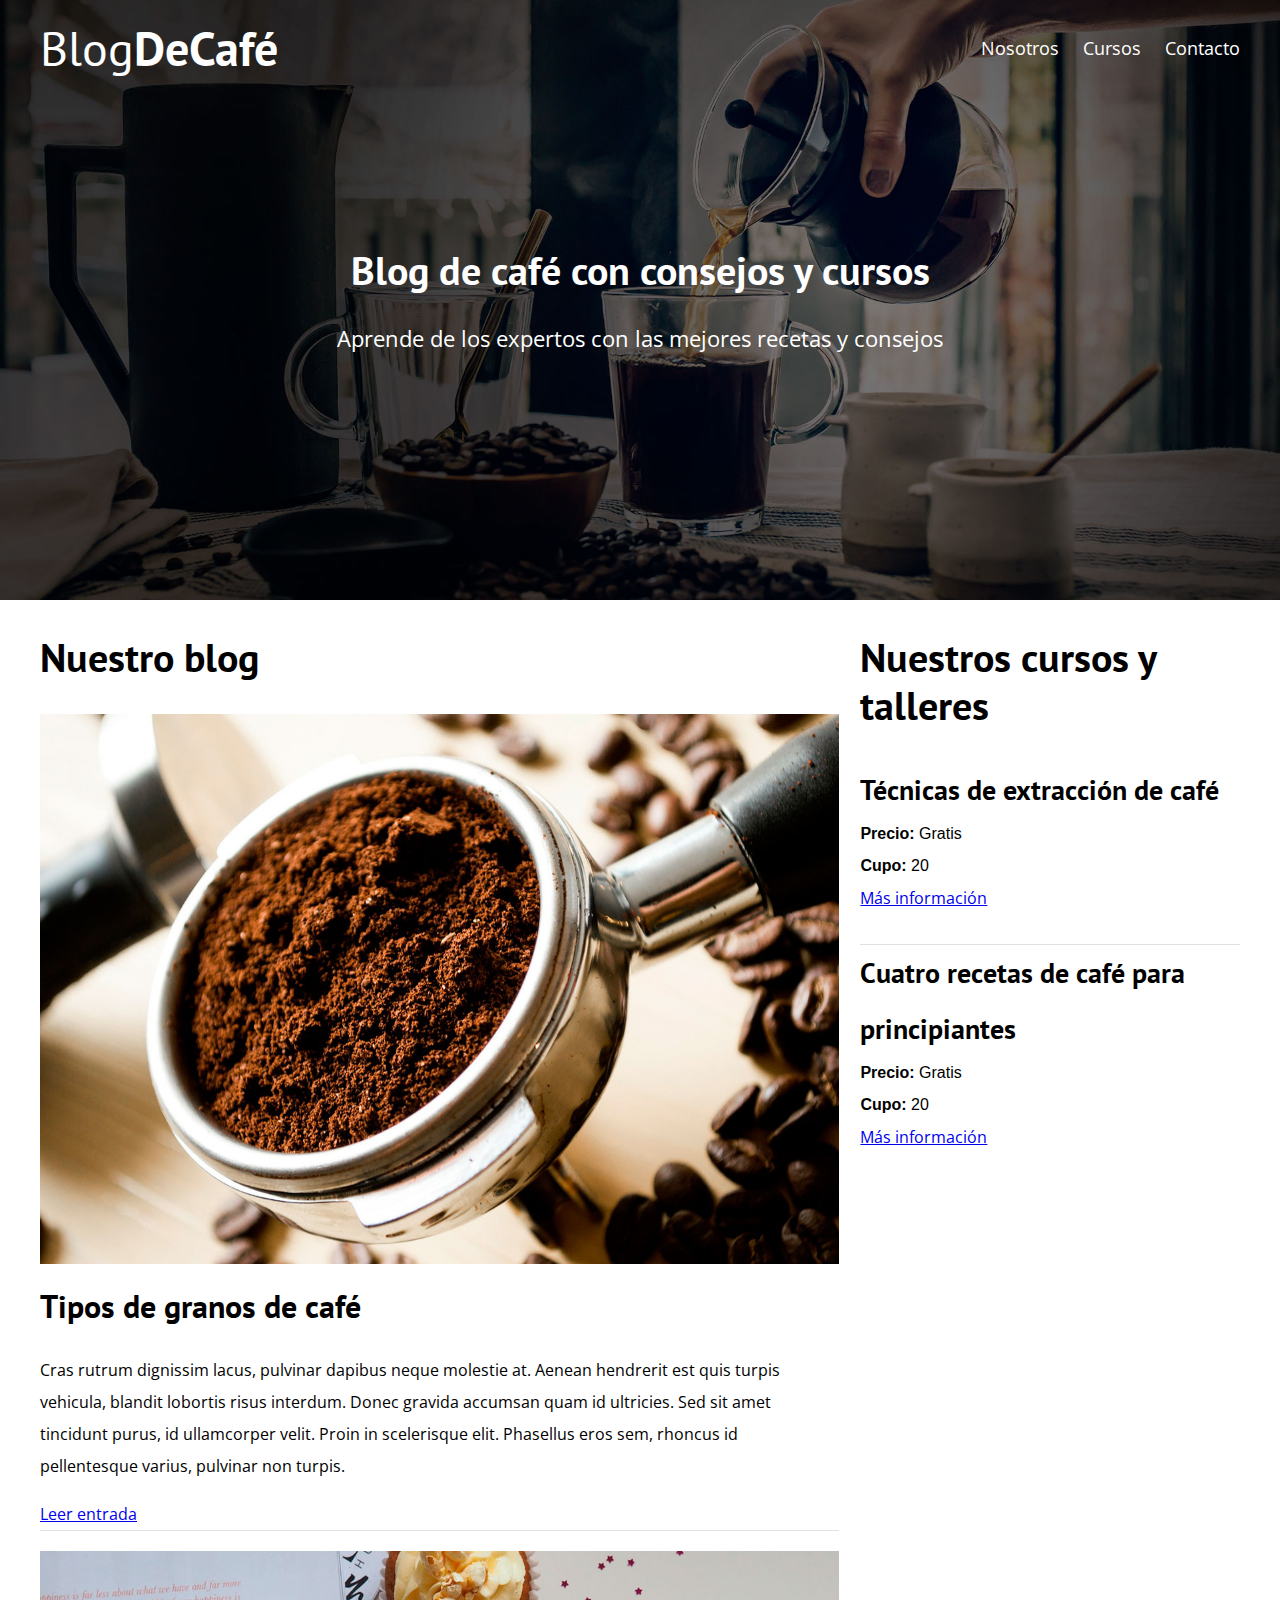
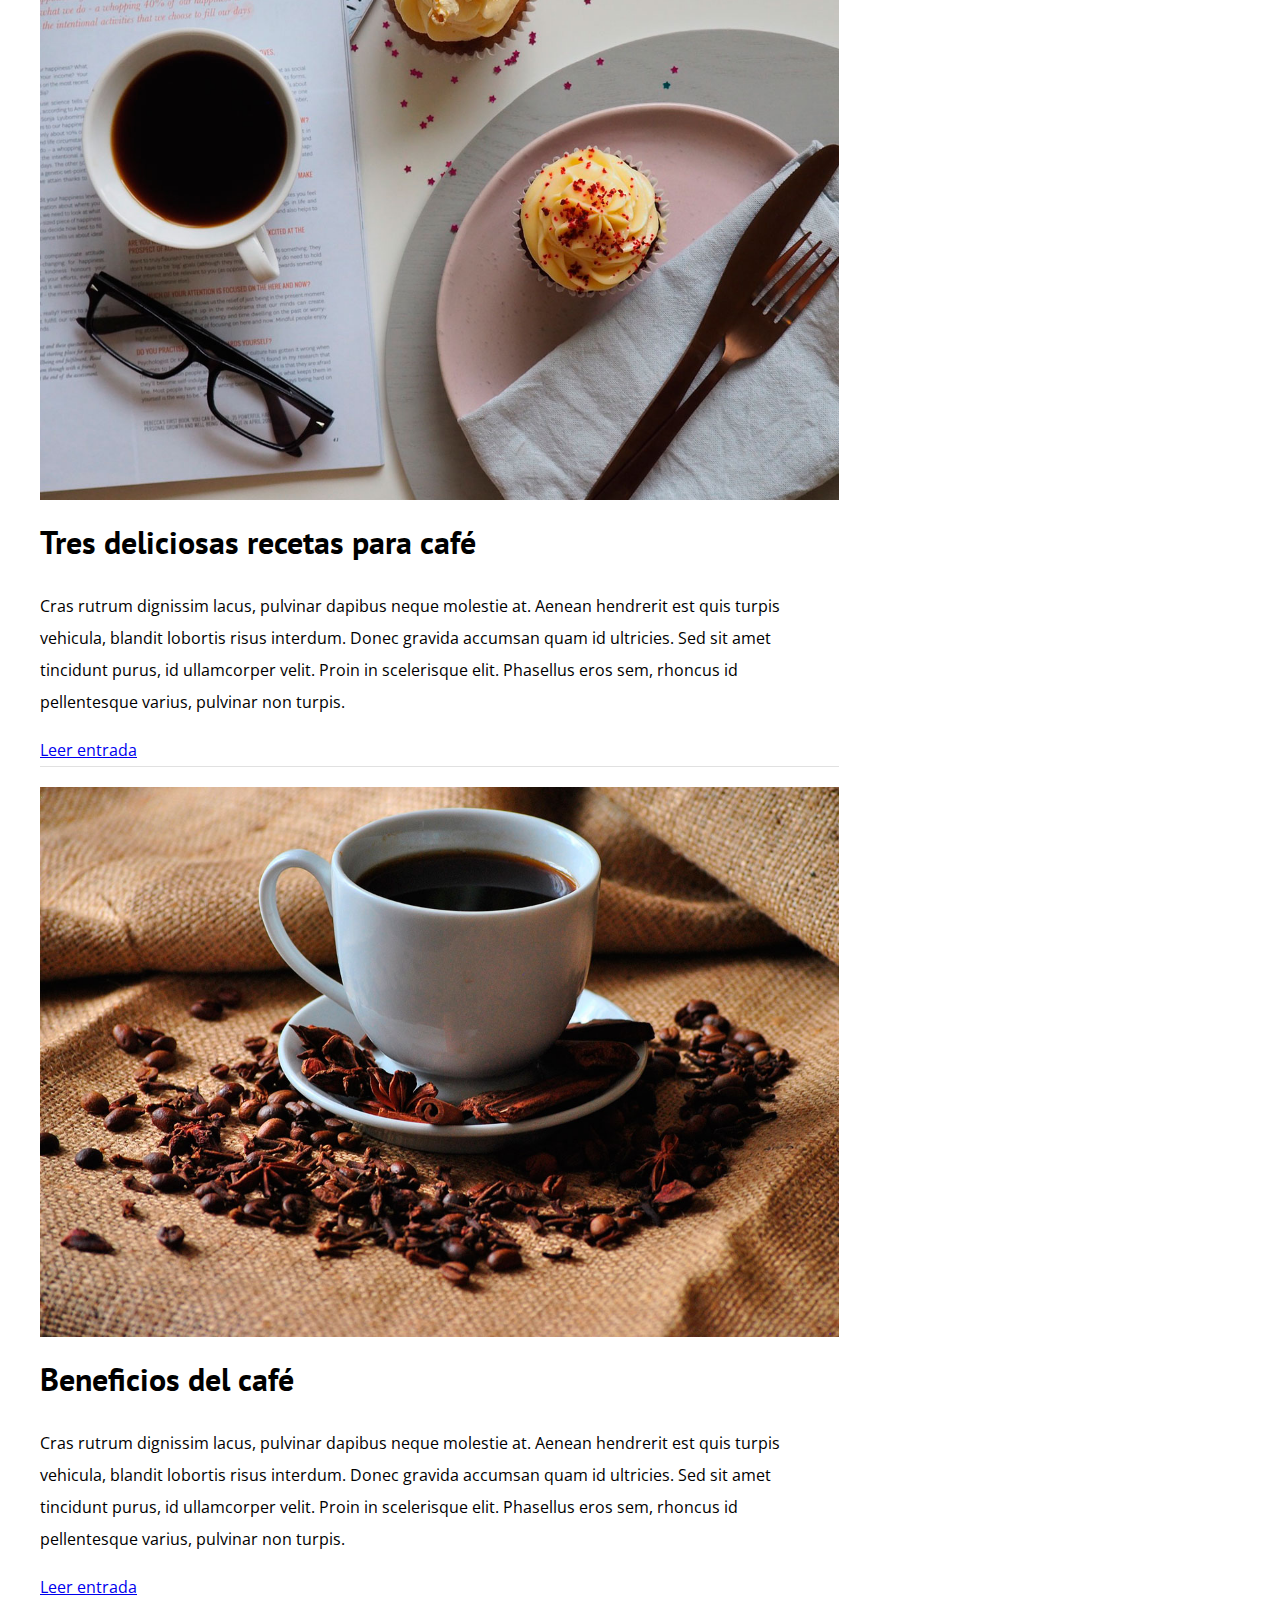
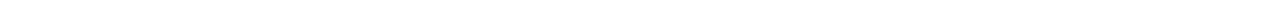
<file: index.html>
<!DOCTYPE html>
<html lang="en">
<head>
    <meta charset="UTF-8">
    <meta name="viewport" content="width=device-width, initial-scale=1.0">
    <title>Blog de Café</title>
    <link href="https://fonts.googleapis.com/css2?family=Open+Sans&family=PT+Sans:wght@400;700&display=swap" rel="stylesheet">
    <link rel="stylesheet" href="/css/normalize.css">
    <link rel="stylesheet" href="/css/styles.css">
</head>
<body>
    <header class="site-header">
        <div class="container">
            <div class="bar">
                <a href="/">
                    <h1 class="no-margin">Blog<span>DeCafé</span></h1>
                </a>
                <nav class="navigation">
                    <a href="nosotros.html">Nosotros</a>
                    <a href="cursos.html">Cursos</a>
                    <a href="contacto.html">Contacto</a>
                </nav>
            </div>
            <div class="header-text">
                <h2 class="no-margin">Blog de café con consejos y cursos</h2>
                <p >Aprende de los expertos con las mejores recetas y consejos</p>
            </div>
        </div>
    </header>
    <div class="main-content container">
        <main class="blog">
            <h2>Nuestro blog</h2>
            <article class="blog-entry">
                <div class="image">
                    <img src="/img/blog1.jpg" alt="Imagen blog">
                </div>
                <div class="blog-content">
                    <h3 class="no-margin">Tipos de granos de café</h3>
                    <p>Cras rutrum dignissim lacus, pulvinar dapibus neque molestie at. Aenean hendrerit est quis turpis vehicula, blandit lobortis risus interdum. Donec gravida accumsan quam id ultricies. Sed sit amet tincidunt purus, id ullamcorper velit. Proin in scelerisque elit. Phasellus eros sem, rhoncus id pellentesque varius, pulvinar non turpis.</p>           
                    <a href="entrada.html" class="btn btn-primary">Leer entrada</a>
                </div>
            </article>
            <article class="blog-entry">
                <div class="image">
                    <img src="/img/blog2.jpg" alt="Imagen blog">
                </div>
                <div class="blog-content">
                    <h3 class="no-margin">Tres deliciosas recetas para café</h3>
                    <p>Cras rutrum dignissim lacus, pulvinar dapibus neque molestie at. Aenean hendrerit est quis turpis vehicula, blandit lobortis risus interdum. Donec gravida accumsan quam id ultricies. Sed sit amet tincidunt purus, id ullamcorper velit. Proin in scelerisque elit. Phasellus eros sem, rhoncus id pellentesque varius, pulvinar non turpis.</p>           
                    <a href="entrada.html" class="btn btn-primary">Leer entrada</a>
                </div>
            </article>
            <article class="blog-entry">
                <div class="image">
                    <img src="/img/blog3.jpg" alt="Imagen blog">
                </div>
                <div class="blog-content">
                    <h3 class="no-margin">Beneficios del café</h3>
                    <p>Cras rutrum dignissim lacus, pulvinar dapibus neque molestie at. Aenean hendrerit est quis turpis vehicula, blandit lobortis risus interdum. Donec gravida accumsan quam id ultricies. Sed sit amet tincidunt purus, id ullamcorper velit. Proin in scelerisque elit. Phasellus eros sem, rhoncus id pellentesque varius, pulvinar non turpis.</p>           
                    <a href="entrada.html" class="btn btn-primary">Leer entrada</a>
                </div>
            </article>
        </main>
        <aside class="courses">
            <h2>Nuestros cursos y talleres</h2>
            <ul class="courses-list">
                <li class="course">
                    <h4 class="no-margin">Técnicas de extracción de café</h4>
                    <p class="no-margin">Precio: <span>Gratis</span></p>
                    <p class="no-margin">Cupo: <span>20</span></p>
                    <a href="entrada.html" class="btn btn-primary">Más información</a>
                </li>
                <li class="course">
                    <h4 class="no-margin">Cuatro recetas de café para principiantes</h4>
                    <p class="no-margin">Precio: <span>Gratis</span></p>
                    <p class="no-margin">Cupo: <span>20</span></p>
                    <a href="entrada.html" class="btn btn-primary">Más información</a>
                </li>
            </ul>
        </aside>
    </div>
</body>
</html>
</file>
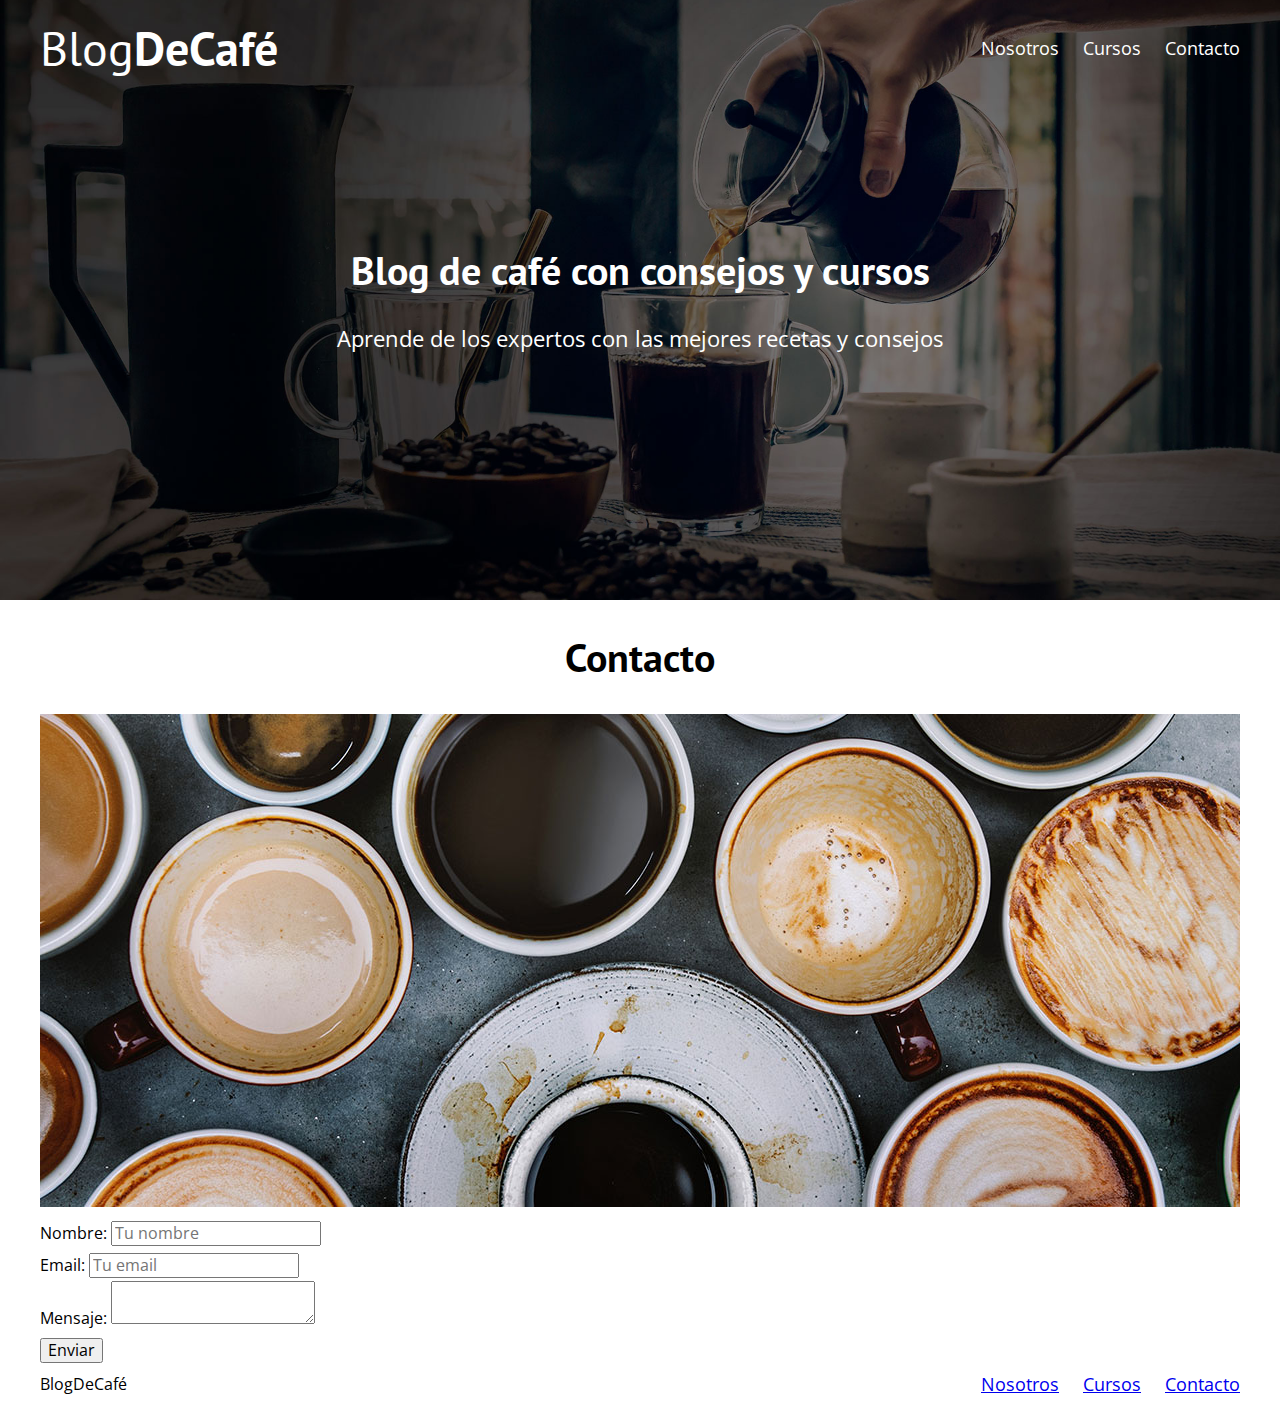
<file: contacto.html>
<!DOCTYPE html>
<html lang="en">
<head>
    <meta charset="UTF-8">
    <meta name="viewport" content="width=device-width, initial-scale=1.0">
    <title>Blog de Café</title>
    <link href="https://fonts.googleapis.com/css2?family=Open+Sans&family=PT+Sans:wght@400;700&display=swap" rel="stylesheet">
    <link rel="stylesheet" href="/css/normalize.css">
    <link rel="stylesheet" href="/css/styles.css">
</head>
<body>
    <header class="site-header">
        <div class="container">
            <div class="bar">
                <a href="/">
                    <h1 class="no-margin">Blog<span>DeCafé</span></h1>
                </a>
                <nav class="navigation">
                    <a href="nosotros.html">Nosotros</a>
                    <a href="cursos.html">Cursos</a>
                    <a href="contacto.html">Contacto</a>
                </nav>
            </div>
            <div class="header-text">
                <h2 class="no-margin">Blog de café con consejos y cursos</h2>
                <p>Aprende de los expertos con las mejores recetas y consejos</p>
            </div>
        </div>
    </header>
    <main class="container">
        <h2 class="center-text">Contacto</h2>
        <div class="grid center-columns">
            <div class="columns-12">
                <img src="/img/contacto.jpg" alt="Imagen contacto">
            </div>
            <div class="columns-10 contact-form">
                <form action="#">
                    <div class="field">
                        <label for="name">Nombre:</label>
                        <input type="text" id="name" placeholder="Tu nombre">
                    </div>
                    <div class="field">
                        <label for="email">Email:</label>
                        <input type="email" id="email" placeholder="Tu email">
                    </div>
                    <div class="field message">
                        <label for="message">Mensaje:</label>
                        <textarea id="message"></textarea>
                    </div>
                    <div class="field send">
                        <input type="submit" value="Enviar" class="btn btn-primary">
                    </div>
                </form>
            </div>
        </div>
    </main>
    <footer class="site-footer">
        <div class="container">
            <div class="bar">
                <p class="no-margin">Blog<span>DeCafé</span></p>
                <nav class="navigation">
                    <a href="nosotros.html">Nosotros</a>
                    <a href="cursos.html">Cursos</a>
                    <a href="contacto.html">Contacto</a>
                </nav>
            </div>
        </div>
    </footer>
</body>
</html>
</file>
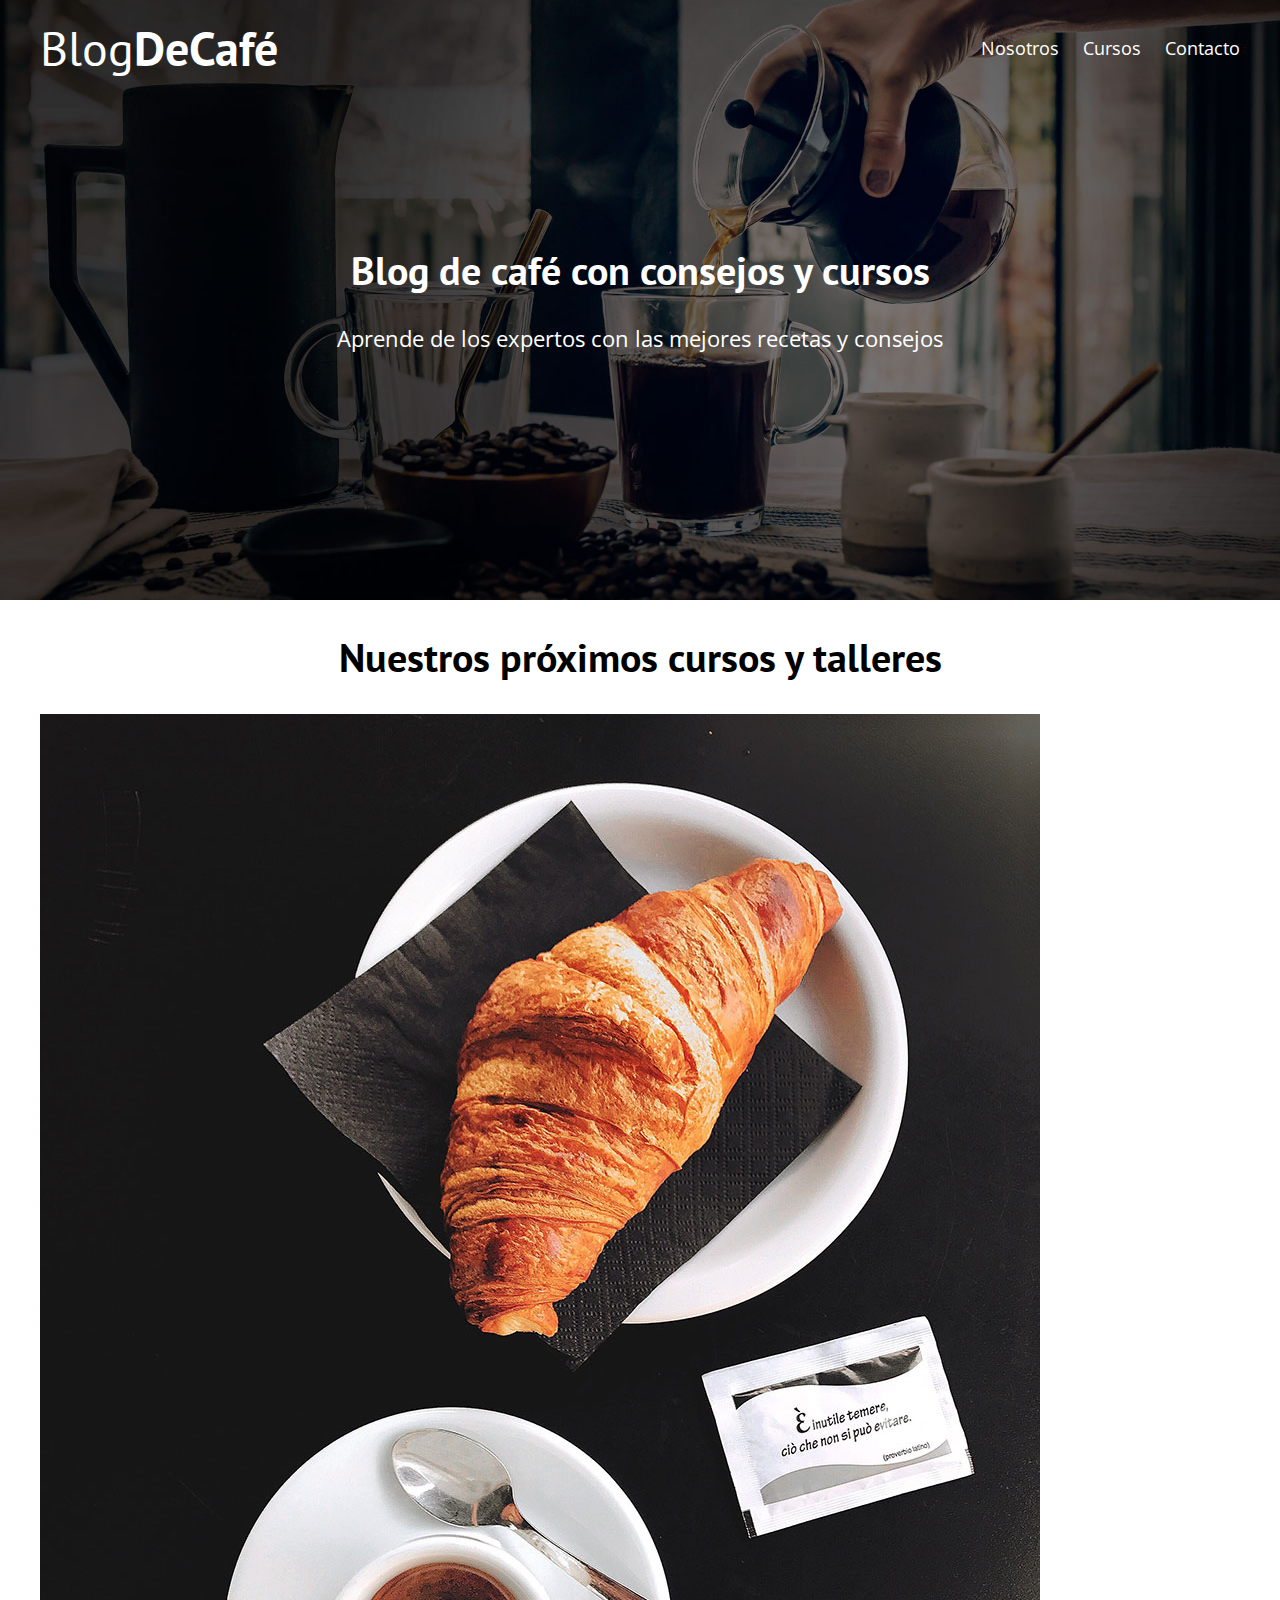
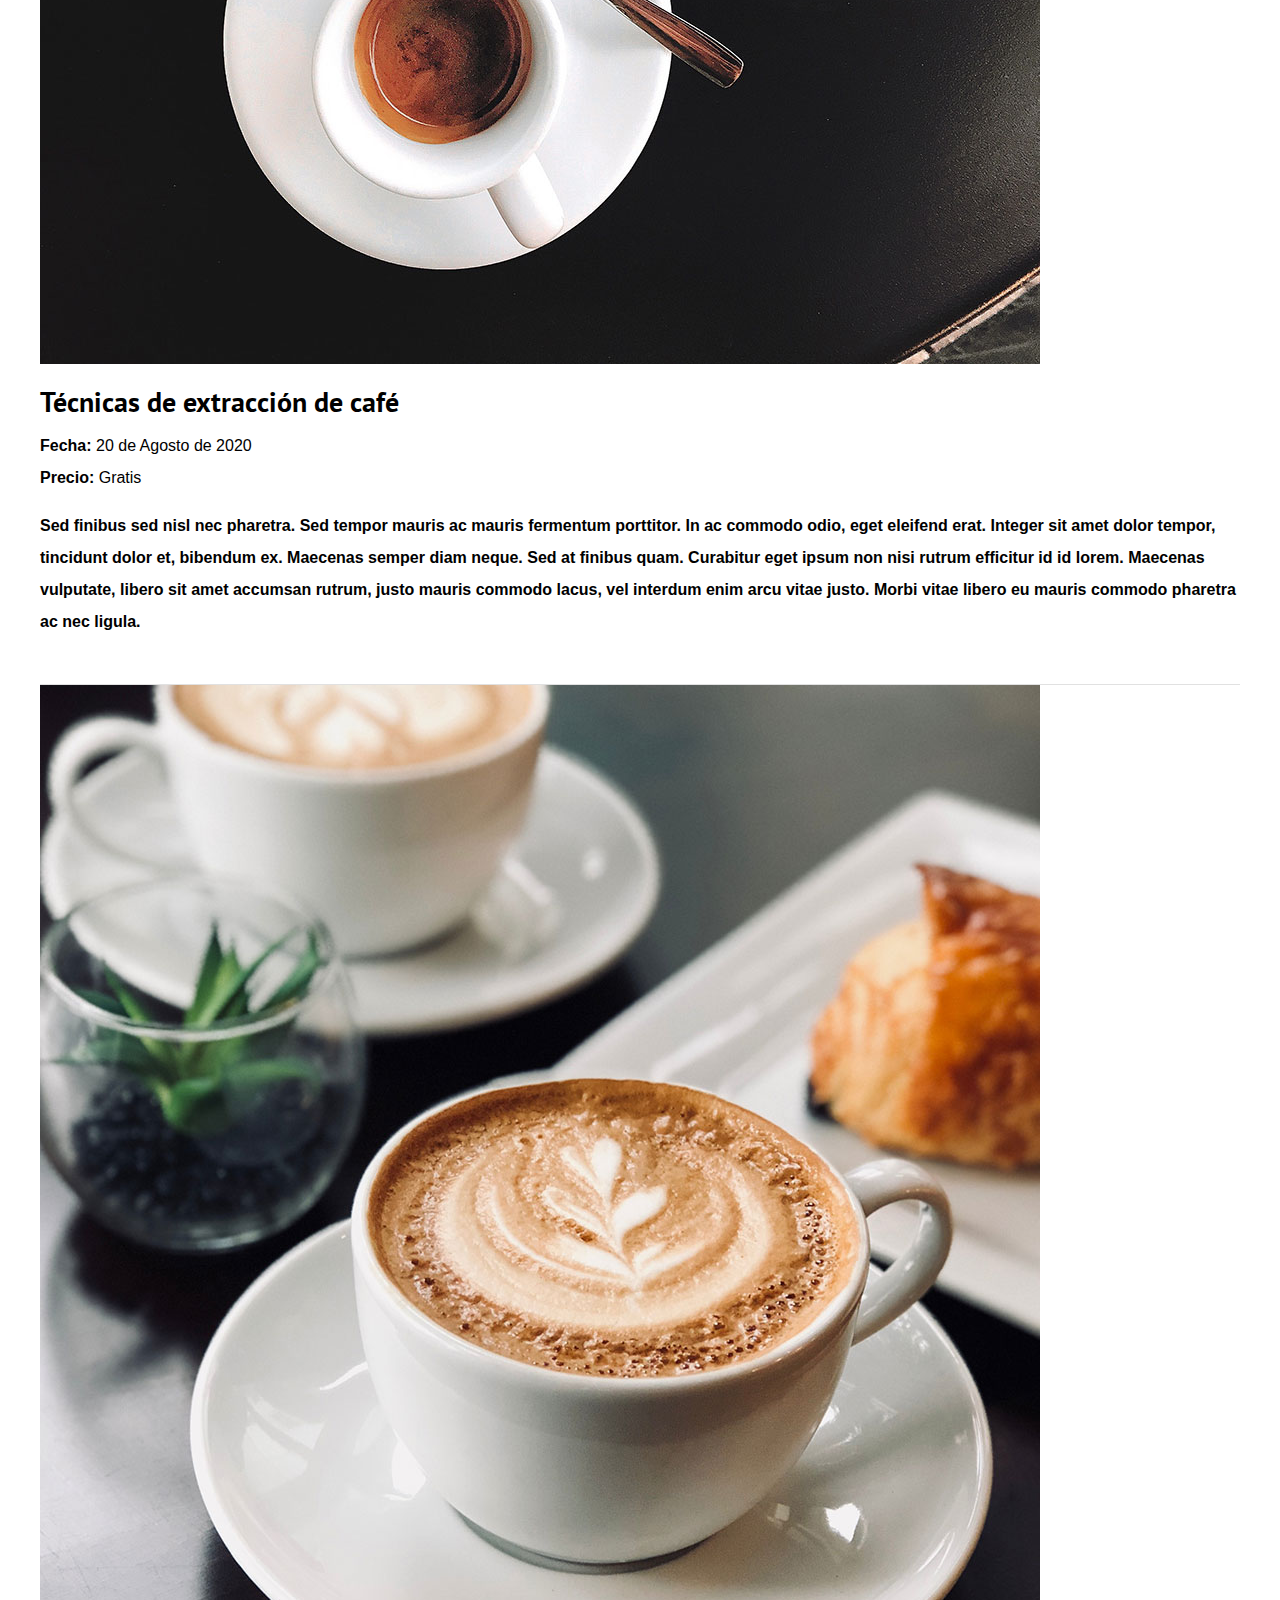
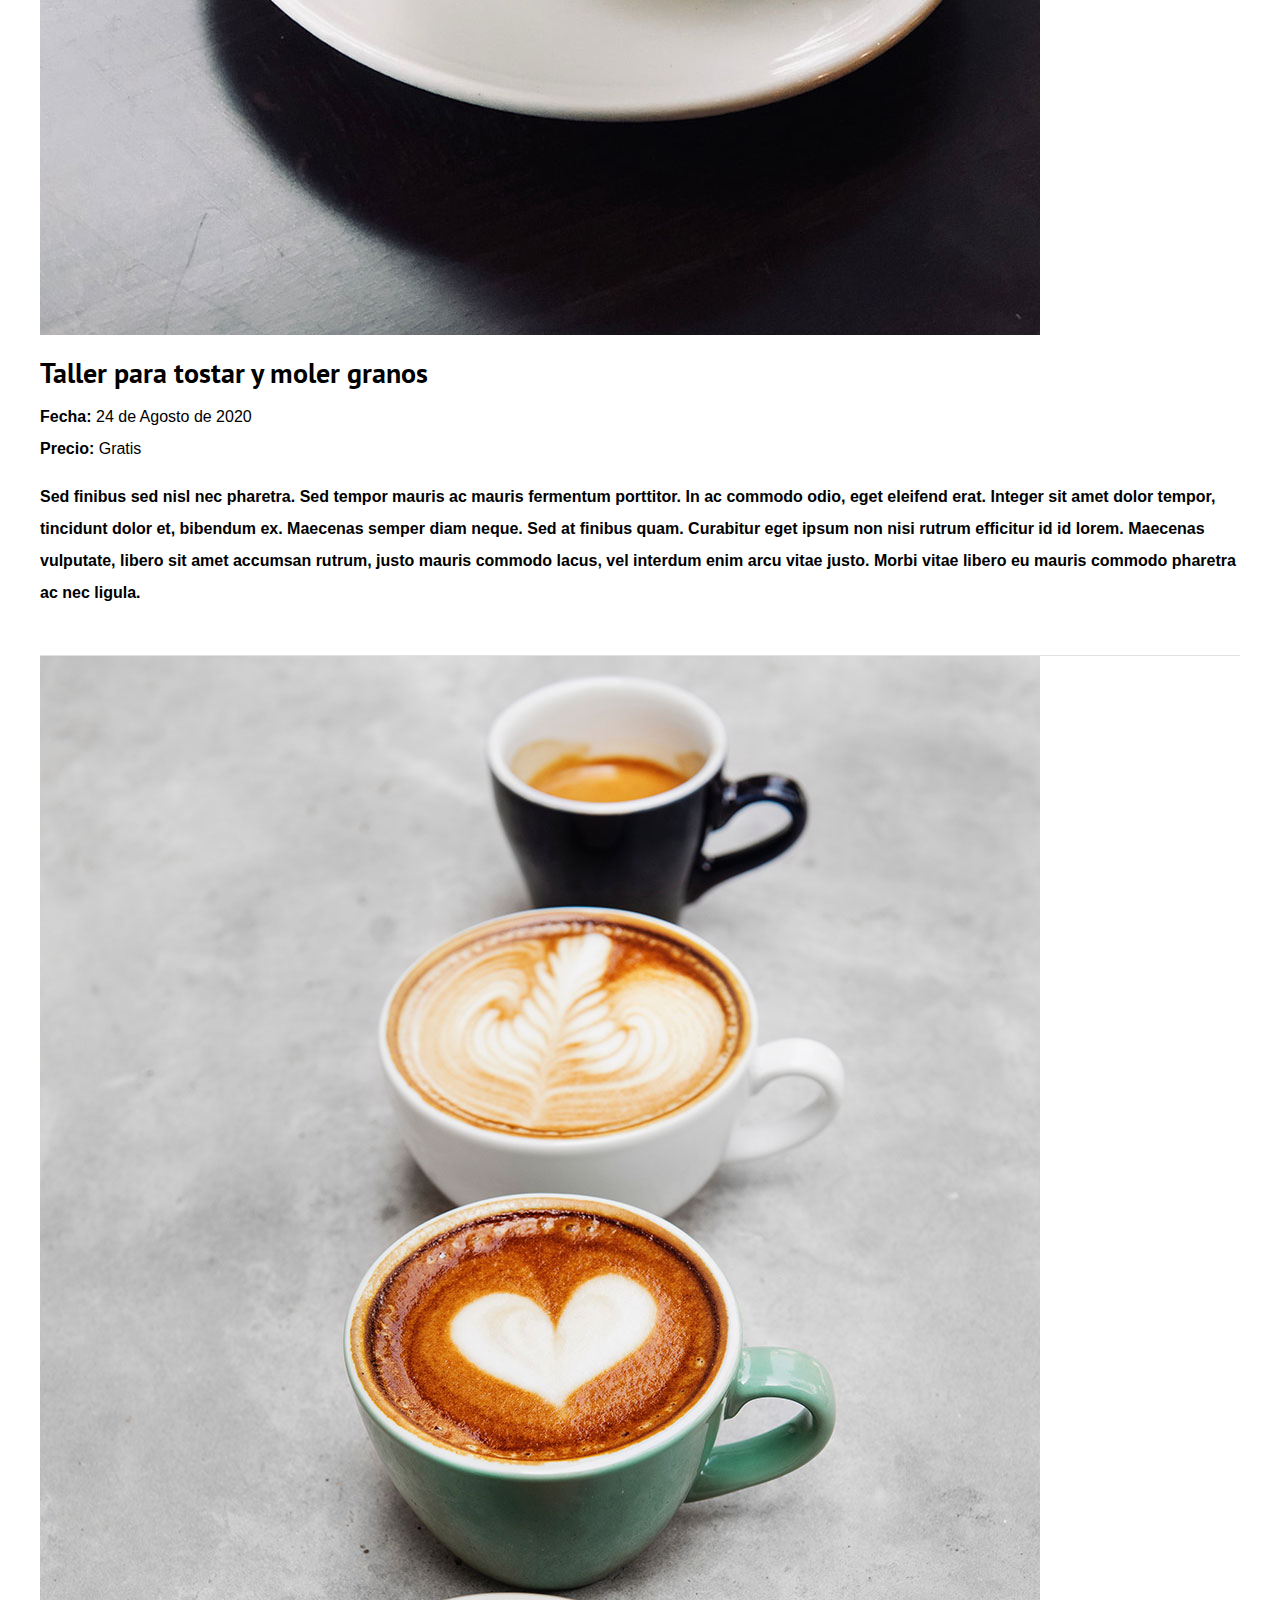
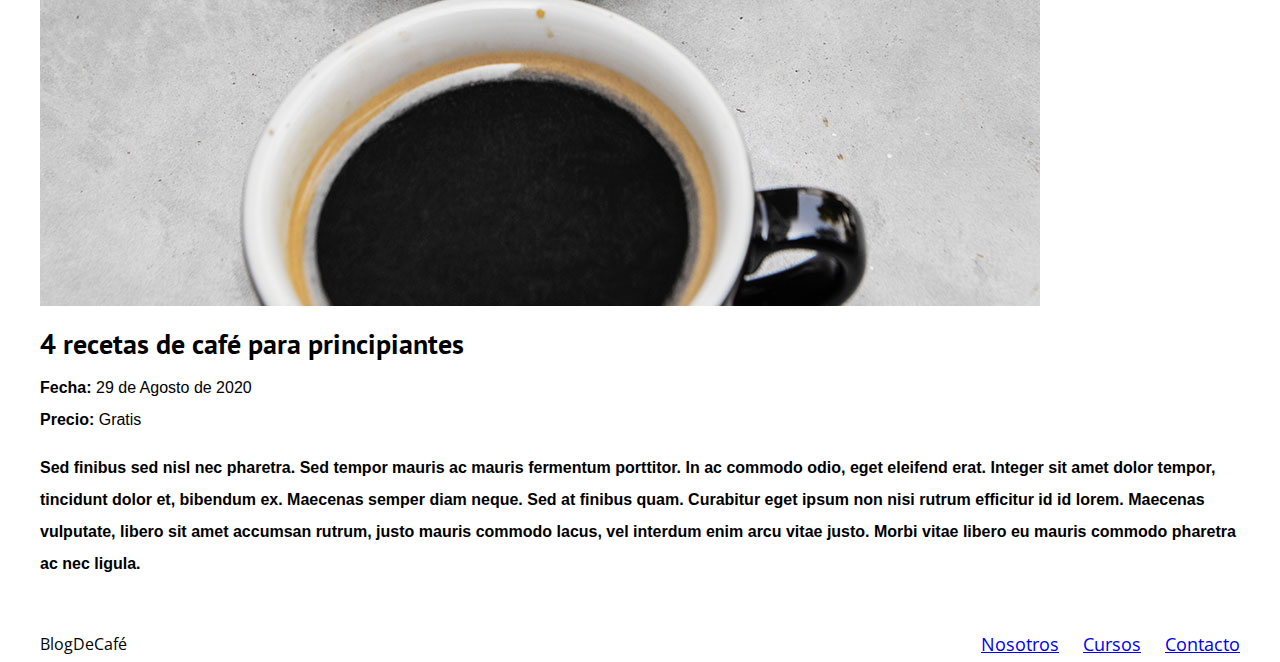
<file: cursos.html>
<!DOCTYPE html>
<html lang="en">
<head>
    <meta charset="UTF-8">
    <meta name="viewport" content="width=device-width, initial-scale=1.0">
    <title>Blog de Café</title>
    <link href="https://fonts.googleapis.com/css2?family=Open+Sans&family=PT+Sans:wght@400;700&display=swap" rel="stylesheet">
    <link rel="stylesheet" href="/css/normalize.css">
    <link rel="stylesheet" href="/css/styles.css">
</head>
<body>
    <header class="site-header">
        <div class="container">
            <div class="bar">
                <a href="/">
                    <h1 class="no-margin">Blog<span>DeCafé</span></h1>
                </a>
                <nav class="navigation">
                    <a href="nosotros.html">Nosotros</a>
                    <a href="cursos.html">Cursos</a>
                    <a href="contacto.html">Contacto</a>
                </nav>
            </div>
            <div class="header-text">
                <h2 class="no-margin">Blog de café con consejos y cursos</h2>
                <p>Aprende de los expertos con las mejores recetas y consejos</p>
            </div>
        </div>
    </header>
    <main class="container">
        <h2 class="center-text">Nuestros próximos cursos y talleres</h2>
        <article class="course grid">
            <div class="columns-4">
                <img src="/img/curso1.jpg" alt="Imagen curso">
            </div>
            <div class="columns-8">
                <h4 class="no-margin">Técnicas de extracción de café</h4>
                <p class="no-margin">Fecha: <span>20 de Agosto de 2020</span></p>
                <p class="no-margin">Precio: <span>Gratis</span></p>
                <p class="description">Sed finibus sed nisl nec pharetra. Sed tempor mauris ac mauris fermentum porttitor. In ac commodo odio, eget eleifend erat. Integer sit amet dolor tempor, tincidunt dolor et, bibendum ex. Maecenas semper diam neque. Sed at finibus quam. Curabitur eget ipsum non nisi rutrum efficitur id id lorem. Maecenas vulputate, libero sit amet accumsan rutrum, justo mauris commodo lacus, vel interdum enim arcu vitae justo. Morbi vitae libero eu mauris commodo pharetra ac nec ligula.</p>
            </div>
        </article>
        <article class="course grid">
            <div class="columns-4">
                <img src="/img/curso2.jpg" alt="Imagen curso">
            </div>
            <div class="columns-8">
                <h4 class="no-margin">Taller para tostar y moler granos</h4>
                <p class="no-margin">Fecha: <span>24 de Agosto de 2020</span></p>
                <p class="no-margin">Precio: <span>Gratis</span></p>
                <p class="description">Sed finibus sed nisl nec pharetra. Sed tempor mauris ac mauris fermentum porttitor. In ac commodo odio, eget eleifend erat. Integer sit amet dolor tempor, tincidunt dolor et, bibendum ex. Maecenas semper diam neque. Sed at finibus quam. Curabitur eget ipsum non nisi rutrum efficitur id id lorem. Maecenas vulputate, libero sit amet accumsan rutrum, justo mauris commodo lacus, vel interdum enim arcu vitae justo. Morbi vitae libero eu mauris commodo pharetra ac nec ligula.</p>
            </div>
        </article>
        <article class="course grid">
            <div class="columns-4">
                <img src="/img/curso3.jpg" alt="Imagen curso">
            </div>
            <div class="columns-8">
                <h4 class="no-margin">4 recetas de café para principiantes</h4>
                <p class="no-margin">Fecha: <span>29 de Agosto de 2020</span></p>
                <p class="no-margin">Precio: <span>Gratis</span></p>
                <p class="description">Sed finibus sed nisl nec pharetra. Sed tempor mauris ac mauris fermentum porttitor. In ac commodo odio, eget eleifend erat. Integer sit amet dolor tempor, tincidunt dolor et, bibendum ex. Maecenas semper diam neque. Sed at finibus quam. Curabitur eget ipsum non nisi rutrum efficitur id id lorem. Maecenas vulputate, libero sit amet accumsan rutrum, justo mauris commodo lacus, vel interdum enim arcu vitae justo. Morbi vitae libero eu mauris commodo pharetra ac nec ligula.</p>
            </div>
        </article>
    </main>
    <footer class="site-footer">
        <div class="container">
            <div class="bar">
                <p class="no-margin">Blog<span>DeCafé</span></p>
                <nav class="navigation">
                    <a href="nosotros.html">Nosotros</a>
                    <a href="cursos.html">Cursos</a>
                    <a href="contacto.html">Contacto</a>
                </nav>
            </div>
        </div>
    </footer>
</body>
</html>
</file>
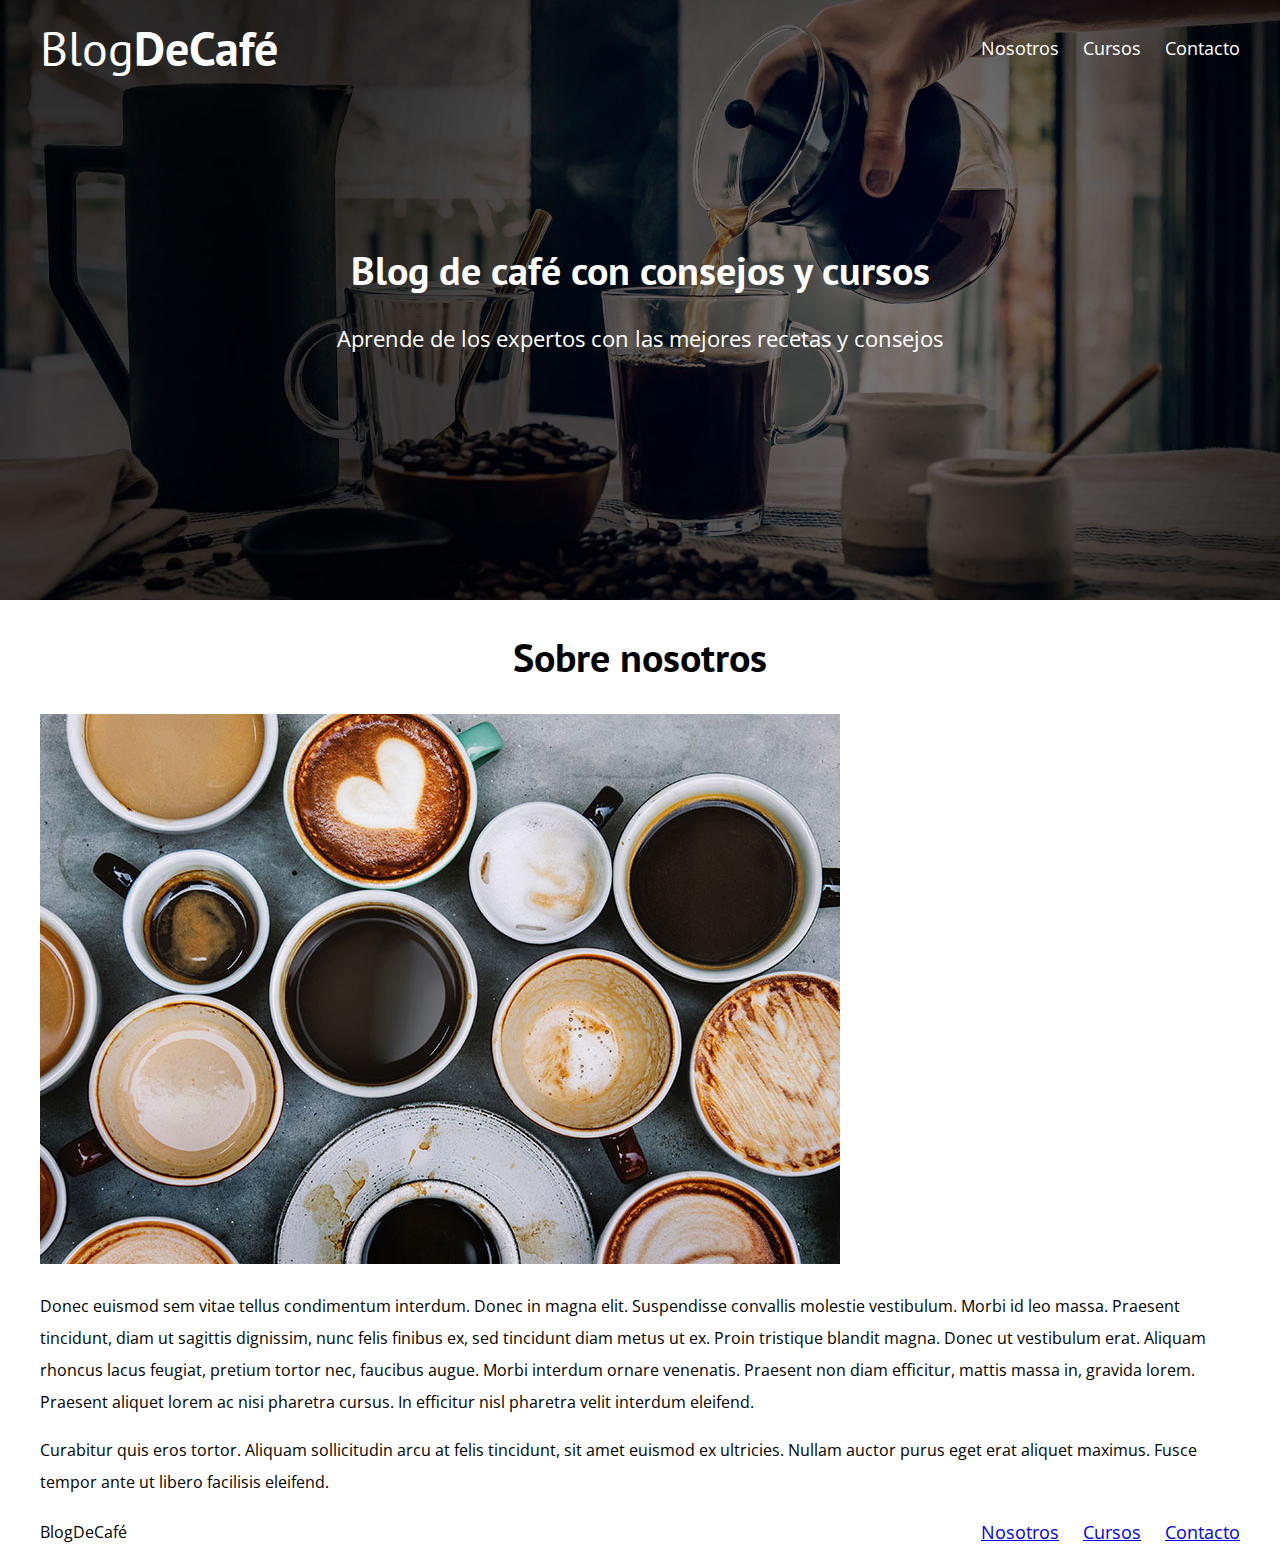
<file: nosotros.html>
<!DOCTYPE html>
<html lang="en">
<head>
    <meta charset="UTF-8">
    <meta name="viewport" content="width=device-width, initial-scale=1.0">
    <title>Blog de Café</title>
    <link href="https://fonts.googleapis.com/css2?family=Open+Sans&family=PT+Sans:wght@400;700&display=swap" rel="stylesheet">
    <link rel="stylesheet" href="/css/normalize.css">
    <link rel="stylesheet" href="/css/styles.css">
</head>
<body>
    <header class="site-header">
        <div class="container">
            <div class="bar">
                <a href="/">
                    <h1 class="no-margin">Blog<span>DeCafé</span></h1>
                </a>
                <nav class="navigation">
                    <a href="nosotros.html">Nosotros</a>
                    <a href="cursos.html">Cursos</a>
                    <a href="contacto.html">Contacto</a>
                </nav>
            </div>
            <div class="header-text">
                <h2 class="no-margin">Blog de café con consejos y cursos</h2>
                <p>Aprende de los expertos con las mejores recetas y consejos</p>
            </div>
        </div>
    </header>
    <main class="container">
        <h2 class="center-text">Sobre nosotros</h2>
        <div class="grid">
            <div class="columns-6">
                <img src="/img/nosotros.jpg" alt="Imagen nosotros">
            </div>
            <div class="columns-6">
                <p>Donec euismod sem vitae tellus condimentum interdum. Donec in magna elit. Suspendisse convallis molestie vestibulum. Morbi id leo massa. Praesent tincidunt, diam ut sagittis dignissim, nunc felis finibus ex, sed tincidunt diam metus ut ex. Proin tristique blandit magna. Donec ut vestibulum erat. Aliquam rhoncus lacus feugiat, pretium tortor nec, faucibus augue. Morbi interdum ornare venenatis. Praesent non diam efficitur, mattis massa in, gravida lorem. Praesent aliquet lorem ac nisi pharetra cursus. In efficitur nisl pharetra velit interdum eleifend.</p>
                <p>Curabitur quis eros tortor. Aliquam sollicitudin arcu at felis tincidunt, sit amet euismod ex ultricies. Nullam auctor purus eget erat aliquet maximus. Fusce tempor ante ut libero facilisis eleifend.</p>
            </div>
        </div>
    </main>
    <footer class="site-footer">
        <div class="container">
            <div class="bar">
                <p class="no-margin">Blog<span>DeCafé</span></p>
                <nav class="navigation">
                    <a href="nosotros.html">Nosotros</a>
                    <a href="cursos.html">Cursos</a>
                    <a href="contacto.html">Contacto</a>
                </nav>
            </div>
        </div>
    </footer>
</body>
</html>
</file>
<file: css/styles.css>
html {
  box-sizing: border-box;
  font-size: 62.5%;
}

*, 
*:before, 
*:after {
  box-sizing: inherit;
}

body {
    font-family: 'Open Sans', sans-serif;
    font-size: 1.6rem;
    line-height: 2;
}

h1,
h2,
h3,
h4 {
    font-family: 'PT Sans', sans-serif;
}

h1 {
    font-size: 4.8rem;
}

h2 {
    font-size: 4rem;
    line-height: 1.2;
}

h3 {
    font-size: 3.2rem;
}

h4 {
    font-size: 2.8rem;
}

img {
    max-width: 100%;
}

.center-text {
    text-align: center;
}

.no-margin {
    margin: 0;
}

.site-header {
    background-image: url(../img/banner.jpg);
    background-repeat: no-repeat;
    background-position: center center;
    background-size: cover;
    height: 60rem;
}

.site-header a {
    color: white;
    text-decoration: none;
}

.site-header h1 {
    text-align: center;
    font-weight: 400;
}

.site-header h1 span {
    font-weight: 700;
}

.container {
    max-width: 1200px;
    width: 95%;
    margin: 0 auto;
}

@media (min-width: 768px){
    .bar {
        display: flex;
        justify-content: space-between;
        align-items: center;
    }
}

.navigation a {
    display: block;
    text-align: center;
    font-size: 1.8rem;
}

@media (min-width: 768px) {
    .navigation a {
        display: inline;
        margin-right: 2rem;
    }

    .navigation a:last-of-type {
        margin: 0;
    }
}

.header-text {
    color: white;
    text-align: center;
    margin-top: 5rem;
}

@media (min-width: 768px) {
    .header-text {
        margin-top: 15rem;;
    }
}

.header-text p {
    font-size: 2.2rem;
}

.main-content {
    display: flex;
    flex-wrap: wrap;
}

.blog,
.courses {
    flex: 0 0 100%;
}

.courses {
    order: -1;
}

@media (min-width: 768px) {
    .main-content {
        justify-content: space-between;
    }

    .blog {
        flex-basis: 66.6%;
    }

    .courses {
        flex-basis: calc(33.3% - 2rem);
        order: 2;
    }
}

.blog-entry {
    margin-bottom: 2rem;
    border-bottom: 1px solid #e1e1e1;
}

.blog-entry:last-of-type {
    border: none;
}

.courses-list {
    padding: 0;
    list-style: none;
}

.course {
    padding-bottom: 3rem;
    border-bottom: 1px solid #e1e1e1;
}

.course:last-of-type {
    border-bottom: none;
}

.course p {
    font-family: 'PT-Sans', sans-serif;
    font-weight: 700;
}

.course p span {
    font-weight: 400;
}
</file>
